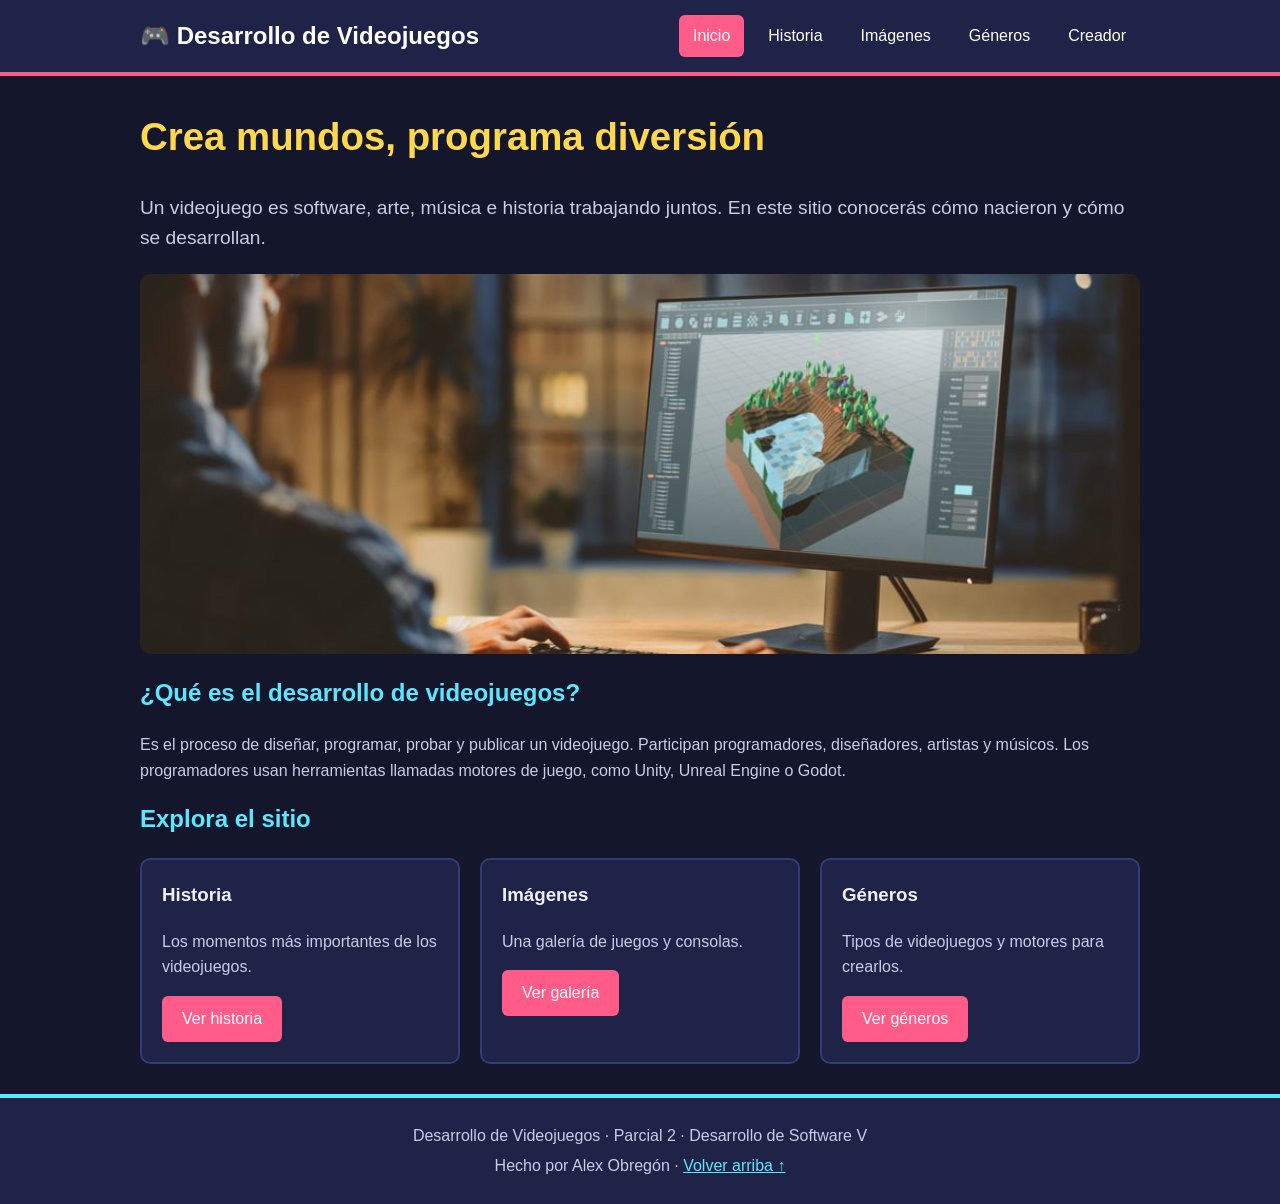
<file: index.html>
<!DOCTYPE html>
<html lang="es">
<head>
    <meta charset="UTF-8">
    <meta name="viewport" content="width=device-width, initial-scale=1.0">
    <meta name="description" content="Sitio sobre el desarrollo de videojuegos: historia, imágenes y géneros.">
    <link rel="stylesheet" href="css/estilos.css">
    <title>Inicio | Desarrollo de Videojuegos</title>
</head>
<body>
    <header>
        <div class="contenedor encabezado">
            <a class="logo" href="index.html">🎮 Desarrollo de Videojuegos</a>
            <nav>
                <ul>
                    <li><a href="index.html" class="activo">Inicio</a></li>
                    <li><a href="historia.html">Historia</a></li>
                    <li><a href="imagenes.html">Imágenes</a></li>
                    <li><a href="generos.html">Géneros</a></li>
                    <li><a href="creador.html">Creador</a></li>
                </ul>
            </nav>
        </div>
    </header>

    <main class="contenedor">
        <h1>Crea mundos, programa diversión</h1>
        <p class="intro">Un videojuego es software, arte, música e historia trabajando juntos. En este sitio conocerás cómo nacieron y cómo se desarrollan.</p>

        <img class="imagen-inicio" src="img/desarrollador.jpg" alt="Persona creando un escenario de videojuego en un editor 3D">

        <h2>¿Qué es el desarrollo de videojuegos?</h2>
        <p>Es el proceso de diseñar, programar, probar y publicar un videojuego. Participan programadores, diseñadores, artistas y músicos. Los programadores usan herramientas llamadas motores de juego, como Unity, Unreal Engine o Godot.</p>

        <h2>Explora el sitio</h2>
        <div class="tarjetas">
            <div class="tarjeta">
                <h3>Historia</h3>
                <p>Los momentos más importantes de los videojuegos.</p>
                <a class="boton" href="historia.html">Ver historia</a>
            </div>
            <div class="tarjeta">
                <h3>Imágenes</h3>
                <p>Una galería de juegos y consolas.</p>
                <a class="boton" href="imagenes.html">Ver galería</a>
            </div>
            <div class="tarjeta">
                <h3>Géneros</h3>
                <p>Tipos de videojuegos y motores para crearlos.</p>
                <a class="boton" href="generos.html">Ver géneros</a>
            </div>
        </div>
    </main>

    <footer>
        <div class="contenedor">
            <p>Desarrollo de Videojuegos · Parcial 2 · Desarrollo de Software V</p>
            <p>Hecho por Alex Obregón · <a href="#">Volver arriba ↑</a></p>
        </div>
    </footer>
</body>
</html>
</file>
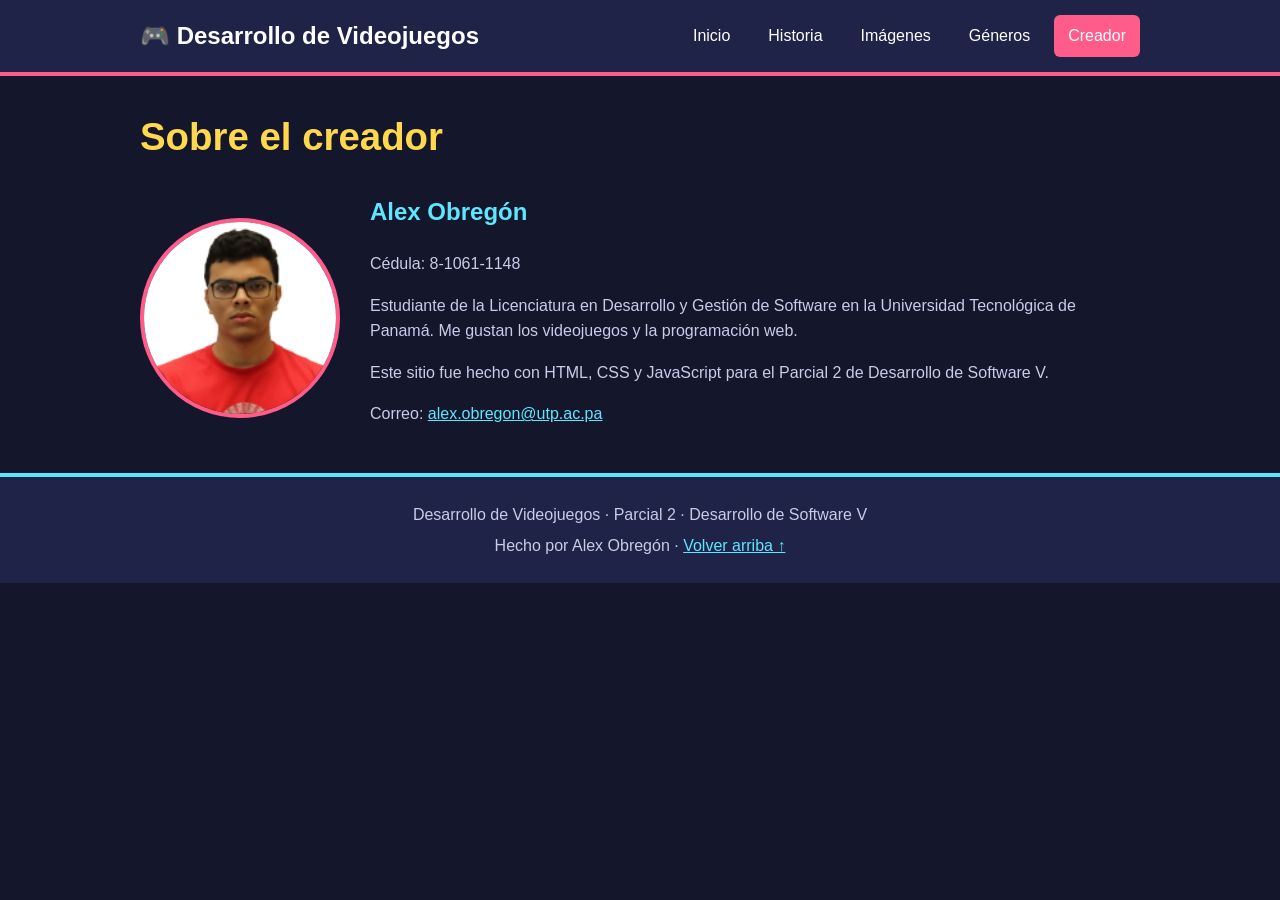
<file: creador.html>
<!DOCTYPE html>
<html lang="es">
<head>
    <meta charset="UTF-8">
    <meta name="viewport" content="width=device-width, initial-scale=1.0">
    <meta name="description" content="Reseña del creador del sitio.">
    <link rel="stylesheet" href="css/estilos.css">
    <title>Creador | Desarrollo de Videojuegos</title>
</head>
<body>
    <header>
        <div class="contenedor encabezado">
            <a class="logo" href="index.html">🎮 Desarrollo de Videojuegos</a>
            <nav>
                <ul>
                    <li><a href="index.html">Inicio</a></li>
                    <li><a href="historia.html">Historia</a></li>
                    <li><a href="imagenes.html">Imágenes</a></li>
                    <li><a href="generos.html">Géneros</a></li>
                    <li><a href="creador.html" class="activo">Creador</a></li>
                </ul>
            </nav>
        </div>
    </header>

    <main class="contenedor">
        <h1>Sobre el creador</h1>
        <div class="perfil">
            <img src="img/creador.jpg" alt="Foto de Alex Obregón, creador del sitio">
            <div>
                <h2>Alex Obregón</h2>
                <p>Cédula: 8-1061-1148</p>
                <p>Estudiante de la Licenciatura en Desarrollo y Gestión de Software en la Universidad Tecnológica de Panamá. Me gustan los videojuegos y la programación web.</p>
                <p>Este sitio fue hecho con HTML, CSS y JavaScript para el Parcial 2 de Desarrollo de Software V.</p>
                <p>Correo: <a href="mailto:alex.obregon@utp.ac.pa">alex.obregon@utp.ac.pa</a></p>
            </div>
        </div>
    </main>

    <footer>
        <div class="contenedor">
            <p>Desarrollo de Videojuegos · Parcial 2 · Desarrollo de Software V</p>
            <p>Hecho por Alex Obregón · <a href="#">Volver arriba ↑</a></p>
        </div>
    </footer>
</body>
</html>
</file>
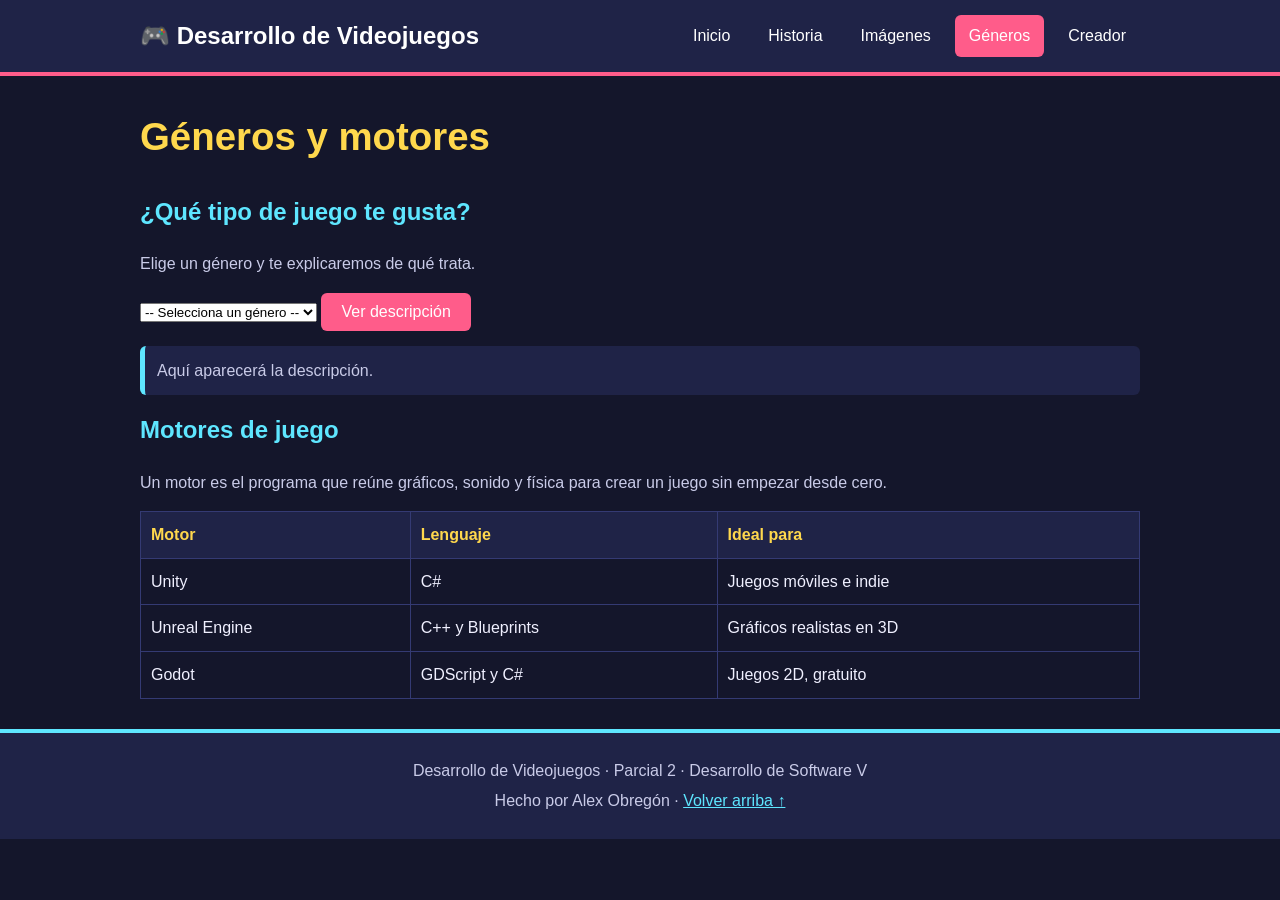
<file: generos.html>
<!DOCTYPE html>
<html lang="es">
<head>
    <meta charset="UTF-8">
    <meta name="viewport" content="width=device-width, initial-scale=1.0">
    <meta name="description" content="Géneros de videojuegos y motores para crearlos.">
    <link rel="stylesheet" href="css/estilos.css">
    <title>Géneros | Desarrollo de Videojuegos</title>
</head>
<body>
    <header>
        <div class="contenedor encabezado">
            <a class="logo" href="index.html">🎮 Desarrollo de Videojuegos</a>
            <nav>
                <ul>
                    <li><a href="index.html">Inicio</a></li>
                    <li><a href="historia.html">Historia</a></li>
                    <li><a href="imagenes.html">Imágenes</a></li>
                    <li><a href="generos.html" class="activo">Géneros</a></li>
                    <li><a href="creador.html">Creador</a></li>
                </ul>
            </nav>
        </div>
    </header>

    <main class="contenedor">
        <h1>Géneros y motores</h1>

        <h2>¿Qué tipo de juego te gusta?</h2>
        <p>Elige un género y te explicaremos de qué trata.</p>
        <select id="genero">
            <option value="">-- Selecciona un género --</option>
            <option value="accion">Acción</option>
            <option value="aventura">Aventura</option>
            <option value="estrategia">Estrategia</option>
            <option value="deportes">Deportes</option>
        </select>
        <button class="boton" id="boton">Ver descripción</button>
        <p id="mensaje">Aquí aparecerá la descripción.</p>

        <h2>Motores de juego</h2>
        <p>Un motor es el programa que reúne gráficos, sonido y física para crear un juego sin empezar desde cero.</p>
        <table>
            <tr>
                <th>Motor</th>
                <th>Lenguaje</th>
                <th>Ideal para</th>
            </tr>
            <tr>
                <td>Unity</td>
                <td>C#</td>
                <td>Juegos móviles e indie</td>
            </tr>
            <tr>
                <td>Unreal Engine</td>
                <td>C++ y Blueprints</td>
                <td>Gráficos realistas en 3D</td>
            </tr>
            <tr>
                <td>Godot</td>
                <td>GDScript y C#</td>
                <td>Juegos 2D, gratuito</td>
            </tr>
        </table>
    </main>

    <footer>
        <div class="contenedor">
            <p>Desarrollo de Videojuegos · Parcial 2 · Desarrollo de Software V</p>
            <p>Hecho por Alex Obregón · <a href="#">Volver arriba ↑</a></p>
        </div>
    </footer>

    <script src="js/script.js"></script>
</body>
</html>
</file>
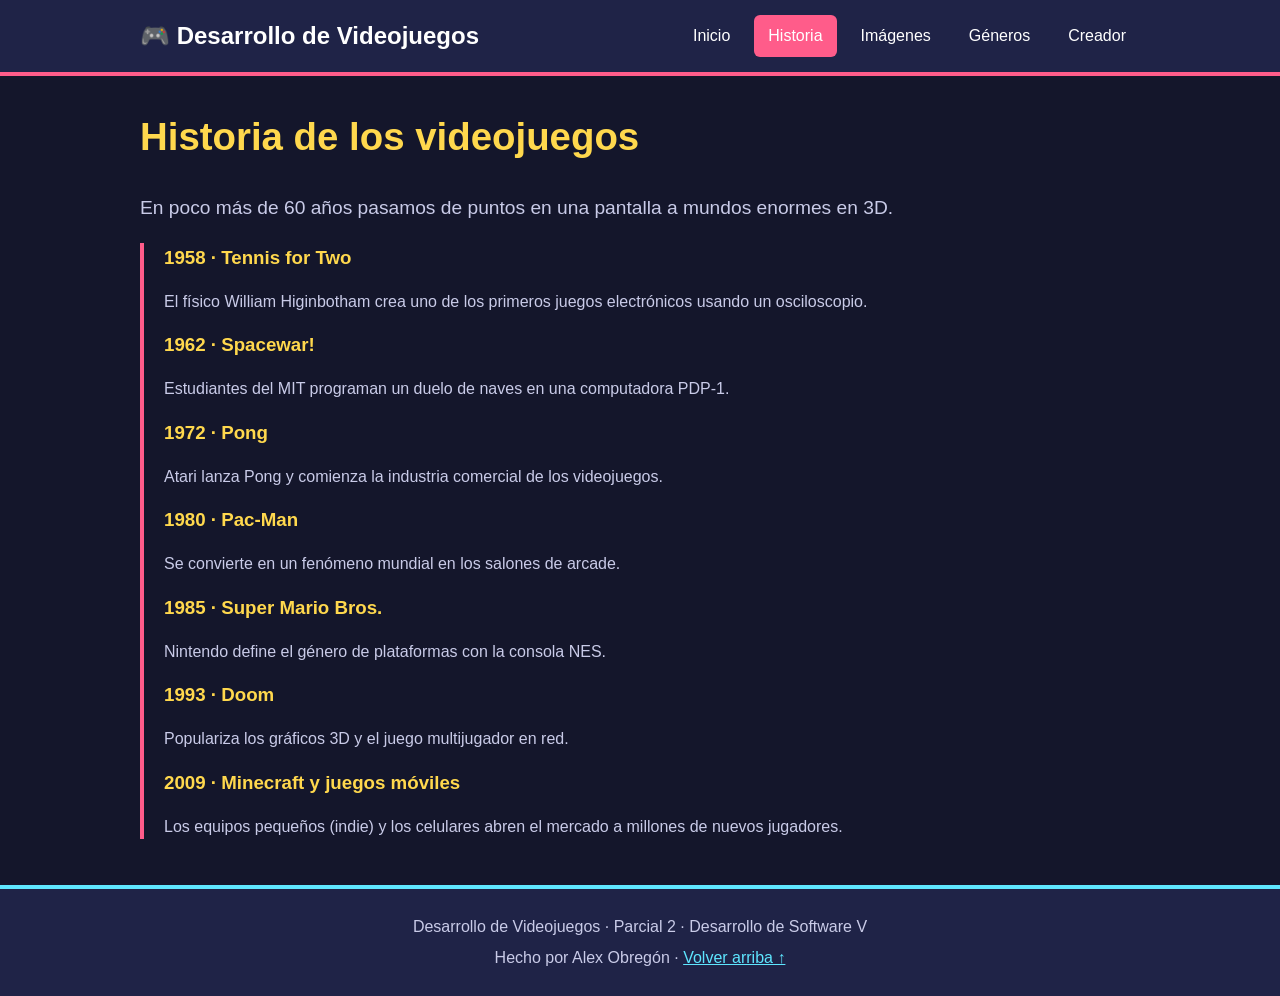
<file: historia.html>
<!DOCTYPE html>
<html lang="es">
<head>
    <meta charset="UTF-8">
    <meta name="viewport" content="width=device-width, initial-scale=1.0">
    <meta name="description" content="Historia de los videojuegos desde 1958 hasta hoy.">
    <link rel="stylesheet" href="css/estilos.css">
    <title>Historia | Desarrollo de Videojuegos</title>
</head>
<body>
    <header>
        <div class="contenedor encabezado">
            <a class="logo" href="index.html">🎮 Desarrollo de Videojuegos</a>
            <nav>
                <ul>
                    <li><a href="index.html">Inicio</a></li>
                    <li><a href="historia.html" class="activo">Historia</a></li>
                    <li><a href="imagenes.html">Imágenes</a></li>
                    <li><a href="generos.html">Géneros</a></li>
                    <li><a href="creador.html">Creador</a></li>
                </ul>
            </nav>
        </div>
    </header>

    <main class="contenedor">
        <h1>Historia de los videojuegos</h1>
        <p class="intro">En poco más de 60 años pasamos de puntos en una pantalla a mundos enormes en 3D.</p>

        <div class="linea">
            <h3>1958 · Tennis for Two</h3>
            <p>El físico William Higinbotham crea uno de los primeros juegos electrónicos usando un osciloscopio.</p>

            <h3>1962 · Spacewar!</h3>
            <p>Estudiantes del MIT programan un duelo de naves en una computadora PDP-1.</p>

            <h3>1972 · Pong</h3>
            <p>Atari lanza Pong y comienza la industria comercial de los videojuegos.</p>

            <h3>1980 · Pac-Man</h3>
            <p>Se convierte en un fenómeno mundial en los salones de arcade.</p>

            <h3>1985 · Super Mario Bros.</h3>
            <p>Nintendo define el género de plataformas con la consola NES.</p>

            <h3>1993 · Doom</h3>
            <p>Populariza los gráficos 3D y el juego multijugador en red.</p>

            <h3>2009 · Minecraft y juegos móviles</h3>
            <p>Los equipos pequeños (indie) y los celulares abren el mercado a millones de nuevos jugadores.</p>
        </div>
    </main>

    <footer>
        <div class="contenedor">
            <p>Desarrollo de Videojuegos · Parcial 2 · Desarrollo de Software V</p>
            <p>Hecho por Alex Obregón · <a href="#">Volver arriba ↑</a></p>
        </div>
    </footer>
</body>
</html>
</file>
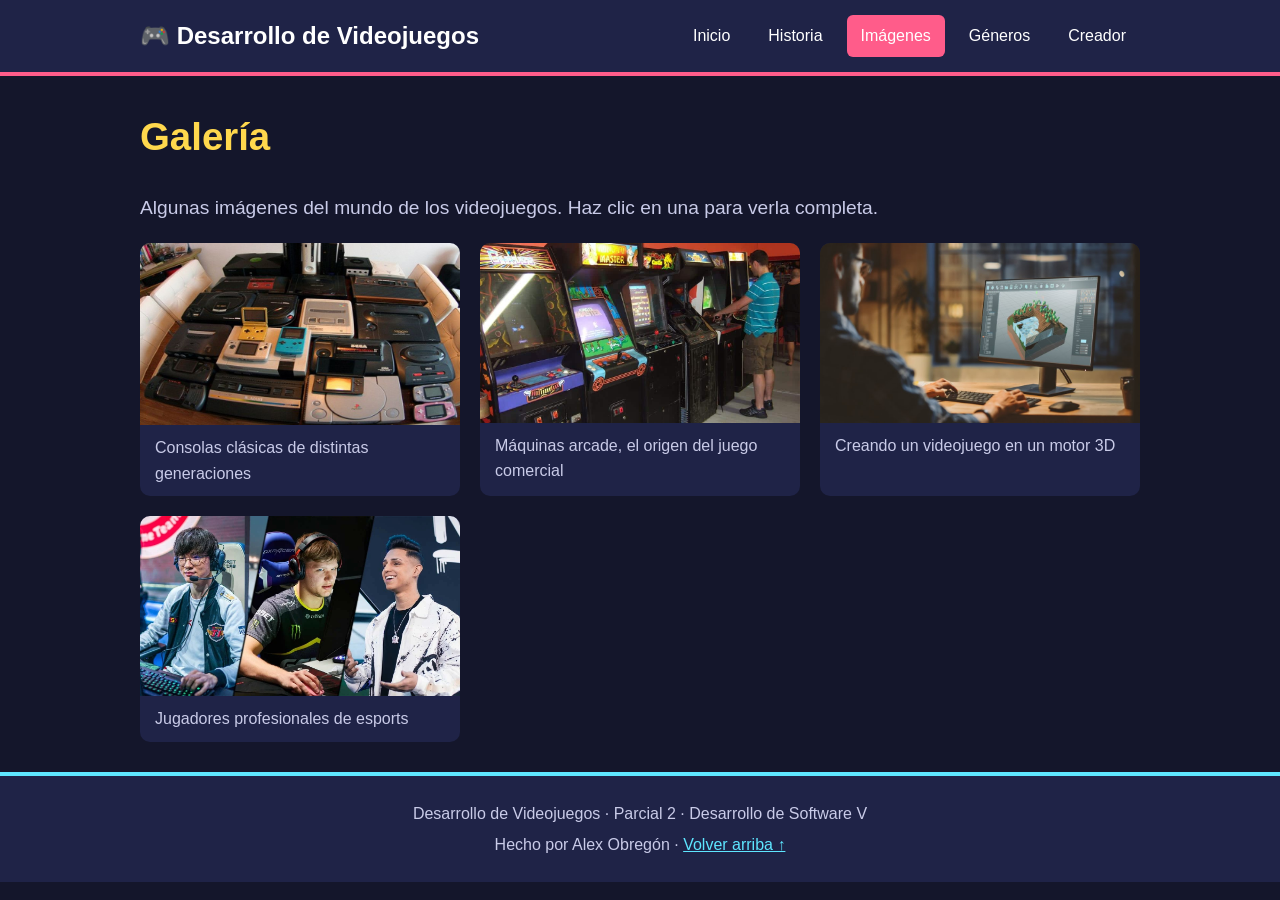
<file: imagenes.html>
<!DOCTYPE html>
<html lang="es">
<head>
    <meta charset="UTF-8">
    <meta name="viewport" content="width=device-width, initial-scale=1.0">
    <meta name="description" content="Galería de imágenes del mundo de los videojuegos.">
    <link rel="stylesheet" href="css/estilos.css">
    <title>Imágenes | Desarrollo de Videojuegos</title>
</head>
<body>
    <header>
        <div class="contenedor encabezado">
            <a class="logo" href="index.html">🎮 Desarrollo de Videojuegos</a>
            <nav>
                <ul>
                    <li><a href="index.html">Inicio</a></li>
                    <li><a href="historia.html">Historia</a></li>
                    <li><a href="imagenes.html" class="activo">Imágenes</a></li>
                    <li><a href="generos.html">Géneros</a></li>
                    <li><a href="creador.html">Creador</a></li>
                </ul>
            </nav>
        </div>
    </header>

    <main class="contenedor">
        <h1>Galería</h1>
        <p class="intro">Algunas imágenes del mundo de los videojuegos. Haz clic en una para verla completa.</p>

        <div class="galeria">
            <figure>
                <a href="img/consolas.jpg"><img src="img/consolas.jpg" alt="Colección de consolas de videojuegos clásicas sobre una mesa"></a>
                <figcaption>Consolas clásicas de distintas generaciones</figcaption>
            </figure>
            <figure>
                <a href="img/arcade.jpg"><img src="img/arcade.jpg" alt="Fila de máquinas arcade con una persona jugando"></a>
                <figcaption>Máquinas arcade, el origen del juego comercial</figcaption>
            </figure>
            <figure>
                <a href="img/desarrollador.jpg"><img src="img/desarrollador.jpg" alt="Persona usando un editor 3D para crear un escenario de videojuego"></a>
                <figcaption>Creando un videojuego en un motor 3D</figcaption>
            </figure>
            <figure>
                <a href="img/esports.jpg"><img src="img/esports.jpg" alt="Tres jugadores profesionales de esports durante competencias"></a>
                <figcaption>Jugadores profesionales de esports</figcaption>
            </figure>
        </div>
    </main>

    <footer>
        <div class="contenedor">
            <p>Desarrollo de Videojuegos · Parcial 2 · Desarrollo de Software V</p>
            <p>Hecho por Alex Obregón · <a href="#">Volver arriba ↑</a></p>
        </div>
    </footer>
</body>
</html>
</file>
<file: css/estilos.css>
/* ===== Estilos generales ===== */
* {
    box-sizing: border-box;
}

body {
    margin: 0;
    background-color: #14162b;
    color: #f0f0ff;
    font-family: Arial, Helvetica, sans-serif;
    line-height: 1.6;
}

h1, h2, h3 {
    margin-top: 0;
}

h1 {
    font-size: 2.4rem;
    color: #ffd84d;
}

h2 {
    color: #5ee6ff;
}

p {
    color: #c9cbe8;
}

a {
    color: #5ee6ff;
}

a:hover {
    color: #ffd84d;
}

img {
    max-width: 100%;
    height: auto;
    display: block;
}

/* Contenedor central: limita el ancho del contenido */
.contenedor {
    width: 90%;
    max-width: 1000px;
    margin: 0 auto;
}

/* Imagen destacada del inicio */
.imagen-inicio {
    width: 100%;
    max-height: 380px;
    object-fit: cover;
    border-radius: 10px;
    margin: 20px 0;
}

/* ===== Encabezado y navegación ===== */
header {
    background-color: #1f2347;
    border-bottom: 4px solid #ff5c8a;
    padding: 15px 0;
}

.encabezado {
    display: flex;
    justify-content: space-between;
    align-items: center;
    flex-wrap: wrap;
    gap: 10px;
}

.logo {
    font-size: 1.5rem;
    font-weight: bold;
    color: #ffffff;
    text-decoration: none;
}

nav ul {
    list-style: none;
    margin: 0;
    padding: 0;
    display: flex;
    gap: 10px;
    flex-wrap: wrap;
}

nav a {
    display: block;
    padding: 8px 14px;
    color: #ffffff;
    text-decoration: none;
    border-radius: 6px;
}

nav a:hover {
    background-color: #343a73;
}

/* La página actual se resalta (Nielsen: visibilidad del estado) */
nav a.activo {
    background-color: #ff5c8a;
}

/* ===== Contenido ===== */
main {
    padding: 30px 0;
}

.intro {
    font-size: 1.2rem;
}

/* Tarjetas en columnas que se acomodan solas */
.tarjetas {
    display: grid;
    grid-template-columns: repeat(auto-fit, minmax(220px, 1fr));
    gap: 20px;
    margin-top: 20px;
}

.tarjeta {
    background-color: #1f2347;
    border: 2px solid #343a73;
    border-radius: 10px;
    padding: 20px;
}

.tarjeta:hover {
    border-color: #5ee6ff;
}

.boton {
    display: inline-block;
    background-color: #ff5c8a;
    color: #ffffff;
    padding: 10px 20px;
    border: none;
    border-radius: 6px;
    text-decoration: none;
    font-size: 1rem;
    cursor: pointer;
}

.boton:hover {
    background-color: #ffd84d;
    color: #000000;
}

/* Galería de imágenes */
.galeria {
    display: grid;
    grid-template-columns: repeat(auto-fit, minmax(280px, 1fr));
    gap: 20px;
}

figure {
    margin: 0;
    background-color: #1f2347;
    border-radius: 10px;
    overflow: hidden;
}

figcaption {
    padding: 10px 15px;
    color: #c9cbe8;
}

/* Línea de tiempo simple */
.linea {
    border-left: 4px solid #ff5c8a;
    padding-left: 20px;
}

.linea h3 {
    color: #ffd84d;
    margin-bottom: 0;
}

/* Tabla */
table {
    width: 100%;
    border-collapse: collapse;
}

th, td {
    padding: 10px;
    border: 1px solid #343a73;
    text-align: left;
}

th {
    background-color: #1f2347;
    color: #ffd84d;
}

/* Perfil del creador */
.perfil {
    display: flex;
    gap: 30px;
    align-items: center;
    flex-wrap: wrap;
}

.perfil div {
    flex: 1;
    min-width: 260px;
}

.perfil img {
    flex-shrink: 0;
    width: 200px;
    height: 200px;
    object-fit: cover;
    border-radius: 50%;
    border: 4px solid #ff5c8a;
}

/* Mensaje del selector de JavaScript */
#mensaje {
    margin-top: 15px;
    padding: 12px;
    background-color: #1f2347;
    border-left: 5px solid #5ee6ff;
    border-radius: 6px;
}

/* ===== Pie de página ===== */
footer {
    background-color: #1f2347;
    border-top: 4px solid #5ee6ff;
    padding: 20px 0;
    text-align: center;
}

footer p {
    margin: 5px 0;
}

/* ===== Diseño responsivo (celulares) ===== */
@media (max-width: 600px) {
    h1 {
        font-size: 1.8rem;
    }

    .encabezado {
        flex-direction: column;
    }
}
</file>
